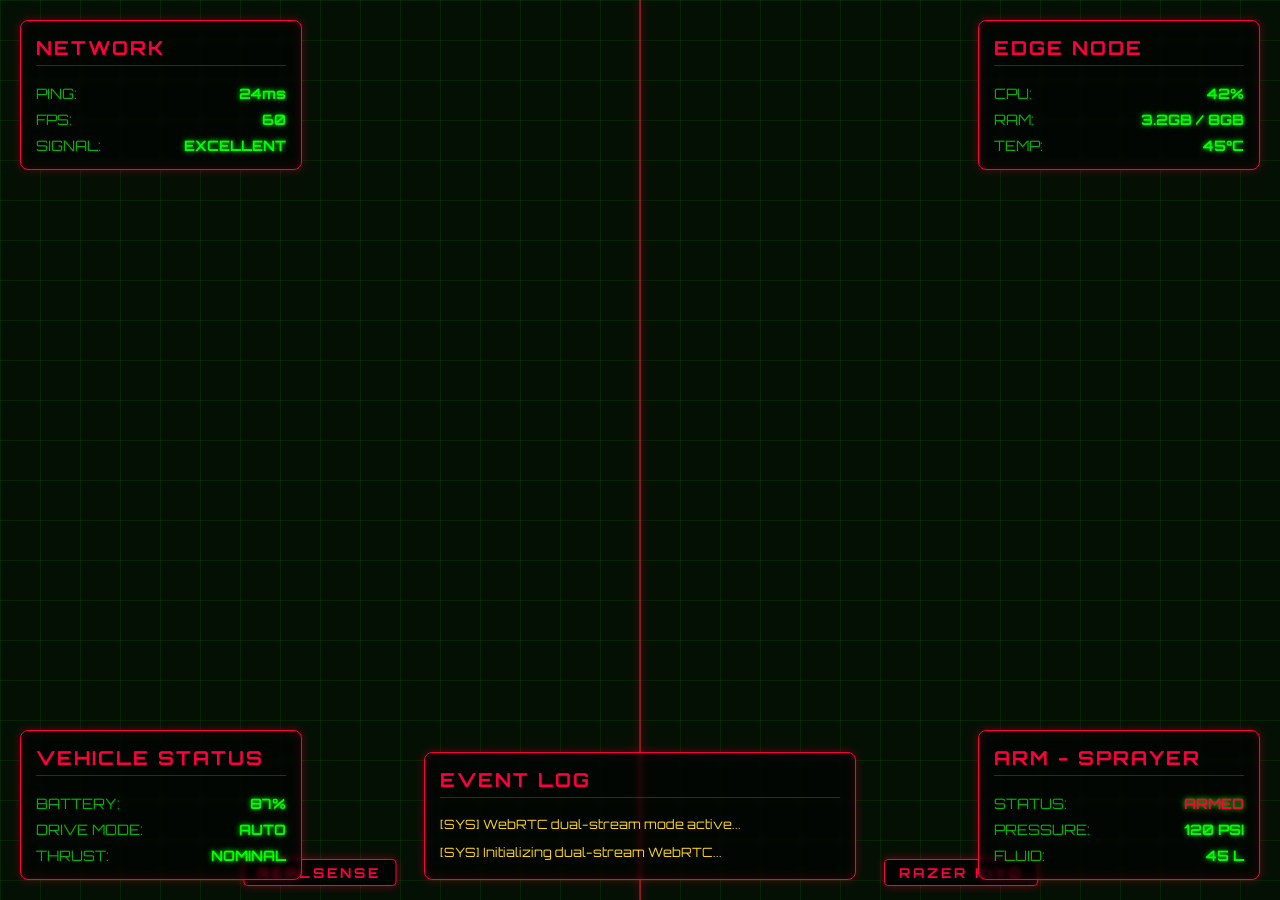
<file: src/plaguebot_vision/web/index.html>
<!DOCTYPE html>
<html lang="en">
<head>
    <meta charset="UTF-8">
    <meta name="viewport" content="width=device-width, initial-scale=1.0">
    <title>PLAGUE-BOT VR HUD</title>
    <link href="https://fonts.googleapis.com/css2?family=Orbitron:wght@400;700&display=swap" rel="stylesheet">
    <link rel="stylesheet" href="style.css">
</head>
<body>
    <div class="video-container">
        <div class="video-panel">
            <video id="video-realsense" autoplay playsinline muted></video>
            <div class="camera-label">REALSENSE</div>
        </div>
        <div class="video-divider"></div>
        <div class="video-panel">
            <video id="video-kiyo" autoplay playsinline muted></video>
            <div class="camera-label">RAZER KIYO</div>
        </div>
        <div class="grid-overlay"></div>
    </div>

    <div class="hud-container">
        <div class="hud-panel top-left">
            <h2>NETWORK</h2>
            <div class="stat"><span class="label">PING:</span><span class="value">24ms</span></div>
            <div class="stat"><span class="label">FPS:</span><span class="value">60</span></div>
            <div class="stat"><span class="label">SIGNAL:</span><span class="value" style="color: #00ff00;">EXCELLENT</span></div>
        </div>

        <div class="hud-panel bottom-left">
            <h2>VEHICLE STATUS</h2>
            <div class="stat"><span class="label">BATTERY:</span><span class="value">87%</span></div>
            <div class="stat"><span class="label">DRIVE MODE:</span><span class="value">AUTO</span></div>
            <div class="stat"><span class="label">THRUST:</span><span class="value">NOMINAL</span></div>
        </div>

        <div class="hud-panel top-right">
            <h2>EDGE NODE</h2>
            <div class="stat"><span class="label">CPU:</span><span class="value">42%</span></div>
            <div class="stat"><span class="label">RAM:</span><span class="value">3.2GB / 8GB</span></div>
            <div class="stat"><span class="label">TEMP:</span><span class="value">45&deg;C</span></div>
        </div>

        <div class="hud-panel bottom-right">
            <h2>ARM - SPRAYER</h2>
            <div class="stat"><span class="label">STATUS:</span><span class="value" style="color: #ff003c;">ARMED</span></div>
            <div class="stat"><span class="label">PRESSURE:</span><span class="value">120 PSI</span></div>
            <div class="stat"><span class="label">FLUID:</span><span class="value">45 L</span></div>
        </div>

        <div class="hud-panel bottom-center">
            <h2>EVENT LOG</h2>
            <div class="log-entry">[SYS] WebRTC dual-stream mode active...</div>
            <div class="log-entry" id="status-log">[SYS] Waiting for streams...</div>
        </div>
    </div>

    <script src="main.js"></script>
</body>
</html>
</file>
<file: src/plaguebot_vision/web/style.css>
body, html {
    margin: 0;
    padding: 0;
    width: 100%;
    height: 100%;
    background-color: #051005;
    font-family: 'Orbitron', sans-serif;
    color: #00ff00;
    overflow: hidden;
}

.video-container {
    position: absolute;
    top: 0;
    left: 0;
    width: 100%;
    height: 100%;
    z-index: 1;
    display: flex;
}

.video-panel {
    position: relative;
    flex: 1;
    overflow: hidden;
}

.video-divider {
    width: 2px;
    background: rgba(255, 0, 60, 0.6);
    box-shadow: 0 0 8px rgba(255, 0, 60, 0.5);
    flex-shrink: 0;
    z-index: 2;
}

video {
    width: 100%;
    height: 100%;
    object-fit: cover;
    filter: brightness(0.8) contrast(1.2);
}

.camera-label {
    position: absolute;
    bottom: 14px;
    left: 50%;
    transform: translateX(-50%);
    background: rgba(0, 0, 0, 0.75);
    color: #ff003c;
    font-size: 0.85rem;
    font-weight: 700;
    padding: 4px 14px;
    border: 1px solid #ff003c;
    border-radius: 4px;
    letter-spacing: 3px;
    text-transform: uppercase;
    z-index: 3;
    box-shadow: 0 0 8px rgba(255, 0, 60, 0.4);
    pointer-events: none;
}

.grid-overlay {
    position: absolute;
    top: 0;
    left: 0;
    width: 100%;
    height: 100%;
    background-image:
        linear-gradient(rgba(0, 255, 0, 0.08) 1px, transparent 1px),
        linear-gradient(90deg, rgba(0, 255, 0, 0.08) 1px, transparent 1px);
    background-size: 40px 40px;
    z-index: 2;
    pointer-events: none;
}

.hud-container {
    position: absolute;
    top: 0;
    left: 0;
    width: 100%;
    height: 100%;
    z-index: 3;
    pointer-events: none;
    display: grid;
    grid-template-columns: 1fr 1fr 1fr;
    grid-template-rows: 1fr 1fr 1fr;
    padding: 20px;
    box-sizing: border-box;
}

.hud-panel {
    background-color: rgba(0, 0, 0, 0.6);
    border: 1px solid #ff003c;
    border-radius: 8px;
    padding: 15px;
    box-shadow: 0 0 10px rgba(255, 0, 60, 0.3), inset 0 0 10px rgba(255, 0, 60, 0.2);
    display: flex;
    flex-direction: column;
    gap: 8px;
    backdrop-filter: blur(2px);
}

.hud-panel h2 {
    margin: 0 0 10px 0;
    font-size: 1.2rem;
    color: #ff003c;
    text-transform: uppercase;
    letter-spacing: 2px;
    border-bottom: 1px solid rgba(255, 0, 60, 0.5);
    padding-bottom: 5px;
}

.stat {
    display: flex;
    justify-content: space-between;
    font-size: 0.9rem;
}

.label {
    color: rgba(0, 255, 0, 0.7);
}

.value {
    font-weight: bold;
    color: #00ff00;
    text-shadow: 0 0 5px #00ff00;
}

.top-left {
    grid-column: 1;
    grid-row: 1;
    align-self: start;
    justify-self: start;
    width: 250px;
}

.bottom-left {
    grid-column: 1;
    grid-row: 3;
    align-self: end;
    justify-self: start;
    width: 250px;
}

.top-right {
    grid-column: 3;
    grid-row: 1;
    align-self: start;
    justify-self: end;
    width: 250px;
}

.bottom-right {
    grid-column: 3;
    grid-row: 3;
    align-self: end;
    justify-self: end;
    width: 250px;
}

.bottom-center {
    grid-column: 2;
    grid-row: 3;
    align-self: end;
    justify-self: center;
    width: 400px;
}

.log-entry {
    font-size: 0.8rem;
    color: #ffd700;
    margin-bottom: 4px;
}

@keyframes pulse {
    0% { opacity: 0.8; }
    50% { opacity: 1; text-shadow: 0 0 10px #ff003c; }
    100% { opacity: 0.8; }
}

.bottom-right .value[style*="#ff003c"] {
    animation: pulse 2s infinite;
}
</file>
